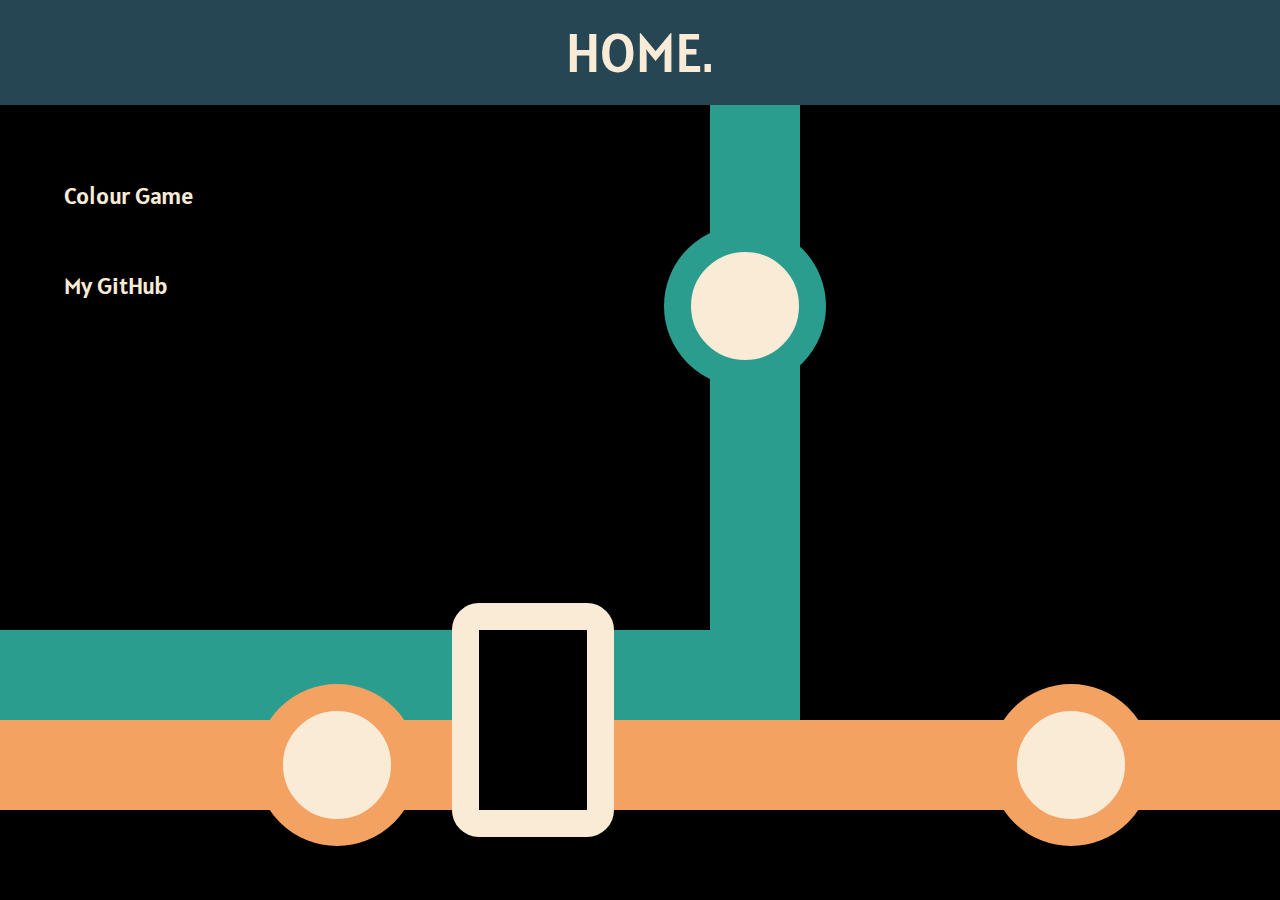
<file: index.html>
<!DOCTYPE html>
<meta name = "viewport" content = "width = device-width, initial scale = 1.0">
    <link rel="stylesheet" href="style.css">
    <link rel="preconnect" href="https://fonts.googleapis.com">
    <link href="https://fonts.googleapis.com/css2?family=Alatsi&display=swap" rel="stylesheet">
<html>
<head>
    <section class="header">
        HOME.
    </section>
</head>

<div class = "background">
    <div class = "diagram1"></div>
    <div class = "diagram3"></div>
    <div class = "diagram4"></div>
</div>

<a href = "RGBGame.html" style = "z-index: 7; position: absolute; text-decoration: none; color: antiquewhite; font-size: x-large; left: 5%; top: 20%;">
    Colour Game
</a>

<a href = "https://github.com/MonkeInABox" style = "z-index: 7; position: absolute; text-decoration: none; color: antiquewhite; font-size: x-large; left: 5%; top: 30%;">
    My GitHub
</a>

<a href = "software.html" style = "text-decoration: none;">
    <div class = "stationCircle1">
        <div class = "link1">
            <h2>
            software
            </h2>
        </div>
    </div>
</a>
<a href = "contact.html" style = "text-decoration: none;">
    <div class = "stationCircle2">
        <div class = "link1">
            <h2>
            contact
            </h2>
        </div>
    </div>
</a>
<a href = "design.html" style = "text-decoration: none;">
    <div class = "stationRectangle">
        <div class = "link3">
            <h2>
            design
            </h2>
        </div>
    </div>
</a>
<a href="about.html" style="text-decoration:none;">
    <div class = "stationCircle3">
        <div class = "link2">
            <h2>
            about
            </h2>
        </div>
    </div>
</a>
</html>
</file>
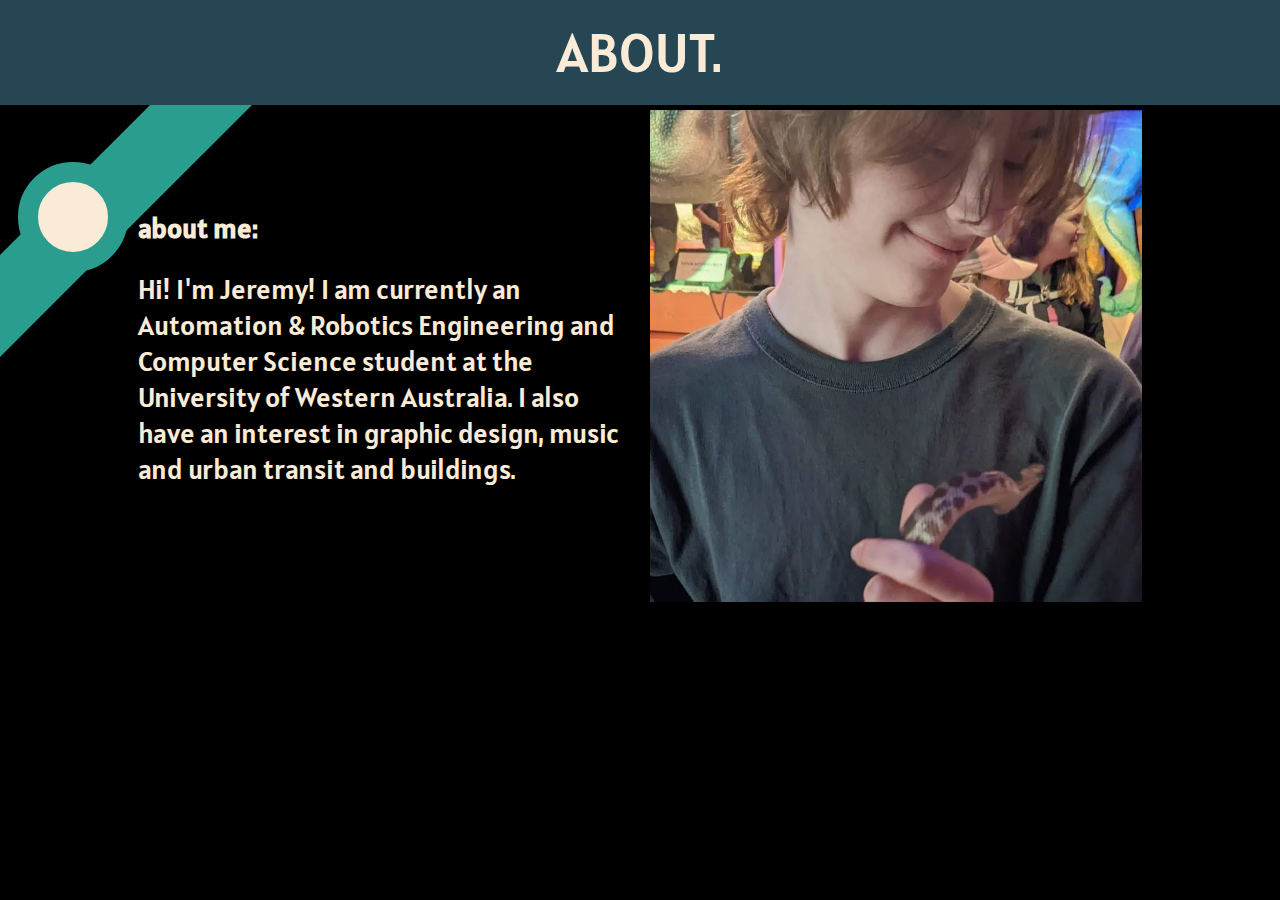
<file: about.html>
<!DOCTYPE html>
<meta name = "viewport" content = "width = device-width, initial scale = 1.0">
    <link rel="stylesheet" href="style.css">
    <link rel="preconnect" href="https://fonts.googleapis.com">
    <link href="https://fonts.googleapis.com/css2?family=Alatsi&display=swap" rel="stylesheet">
<html>
<head>
    <section class="header">
        ABOUT.
    </section>
</head>
<body>
    <div class = "diagram1About"></div>
    <a href="index.html" style="text-decoration:none;">
    <div class = "stationCircleUnclickableAbout">
        <div class = "linkABOUT">
            <h2>
                home
            </h2>
        </div>
    </div>
    </a>
    <body>
        <section class="about-us">
            <div class = "row">
                <div class = "about-col">
                    <h1>about me:</h1>
                    <p>Hi! I'm Jeremy! I am currently an Automation & Robotics Engineering and Computer Science student at the University of Western Australia.
                         I also have an interest in graphic design, music and urban transit and buildings.</p>
                </div>
                <div class = "about-col">
                    <img src="photos/PROFILE.jpg">
                </div>
        </section>
    </body>
</body>
</file>
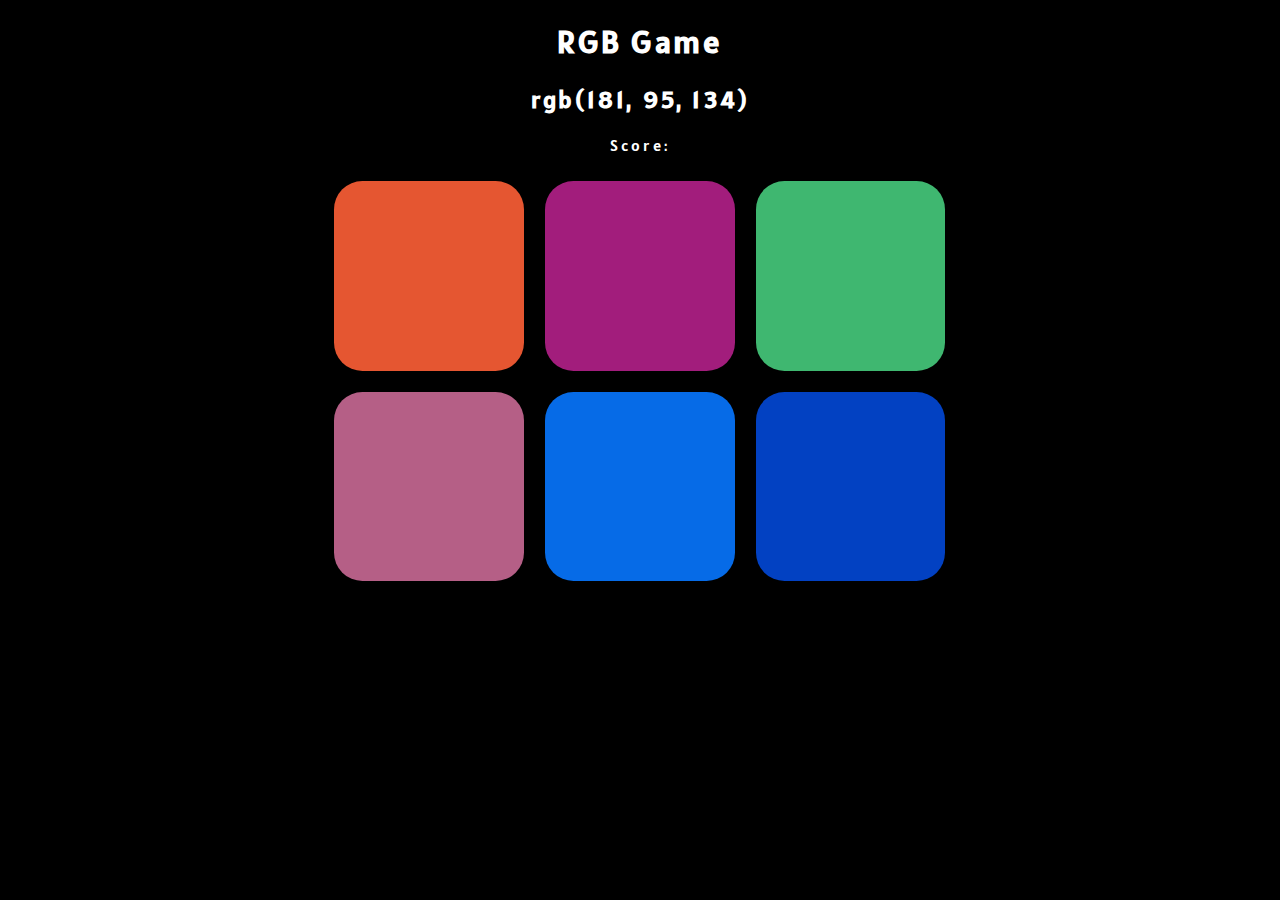
<file: RGBGame.html>
<!DOCTYPE html>
<html>
<head>
    <title>RGB Game</title>
    <link rel="stylesheet" href="RGBGame.css">
    <link rel="stylesheet" href="https://fonts.googleapis.com/css?family=Alatsi">
</head>
<body>
    <h1>RGB Game</h1>
    <h2><span id="winningColour">RGB()</span></h2>
    <p id="score">Score:</p>
    <div id="container">
        <div class="square"></div>
        <div class="square"></div>
        <div class="square"></div>
        <div class="square"></div>
        <div class="square"></div>
        <div class="square"></div>
    </div>
    <div class="popup" onclick="location.reload()">
        <span class="popuptext" id="myPopup">CORRECT!<br>click to replay</span>
    </div> 
<script type="text/javascript" src="RGBGame.js"></script>
</body>
</html>
</file>
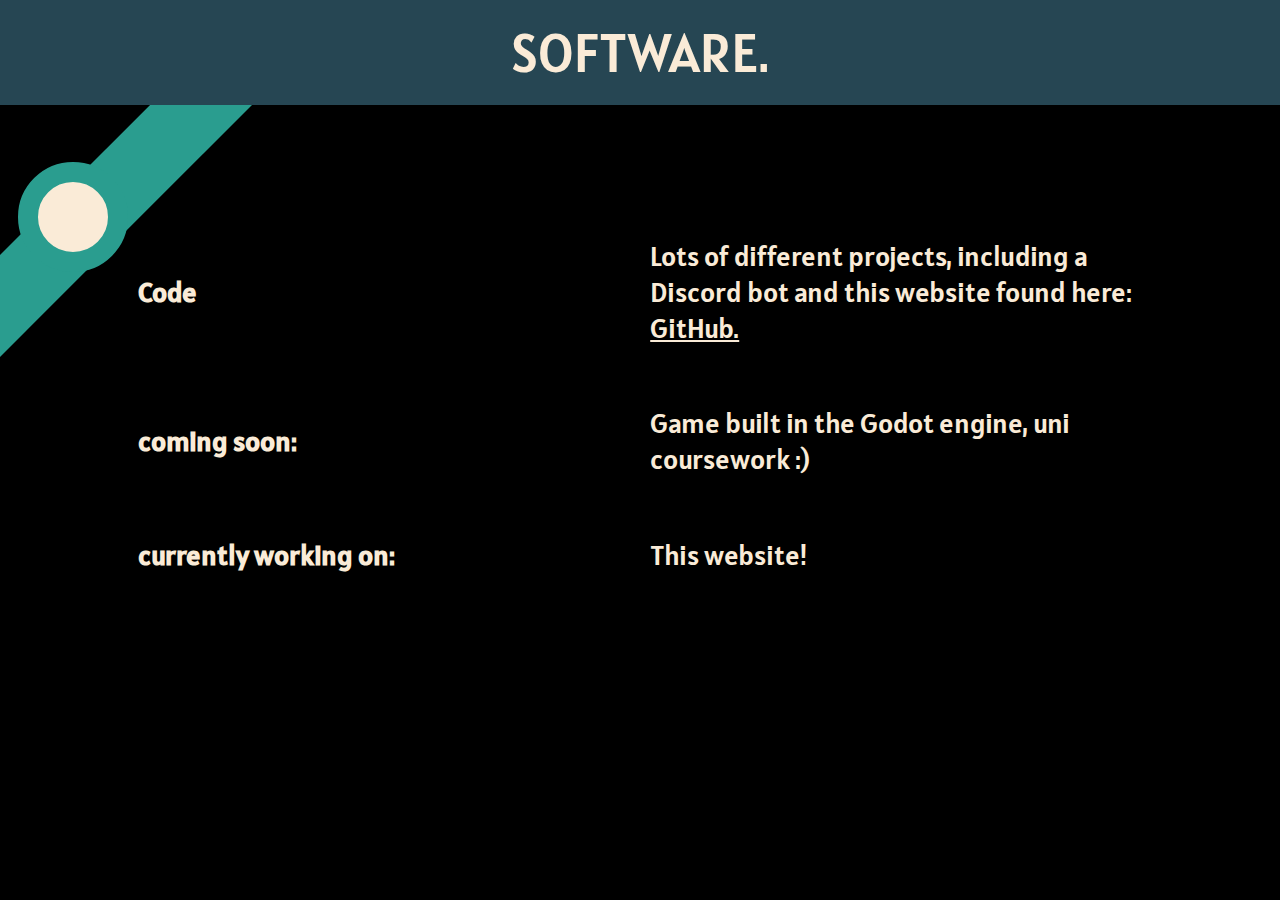
<file: software.html>
<!DOCTYPE html>
<meta name = "viewport" content = "width = device-width, initial scale = 1.0">
    <link rel="stylesheet" href="style.css">
    <link rel="preconnect" href="https://fonts.googleapis.com">
    <link href="https://fonts.googleapis.com/css2?family=Alatsi&display=swap" rel="stylesheet">
<html>
<head>
    <section class="header">
        SOFTWARE.
    </section>
</head>

<div class = "diagram1About"></div>
    <a href="index.html" style="text-decoration:none;">
    <div class = "stationCircleUnclickableAbout">
        <div class = "linkABOUT">
            <h2>
                home
            </h2>
        </div>
    </div>
    </a>
    <body>
        <section class="about-us" >
            <div class = "row">
                <div class = "about-col">
                    <h1 style="margin-top: 20%;">Code</h1>
                </div>
                <div class = "about-col">
                    <p style="margin-top: 20%;">Lots of different projects, including a Discord bot and this website found here: <a href="https://github.com/MonkeInABox" style="color: antiquewhite;"> GitHub.</a></p>
                </div>
            </div>
        </section>
        <section class="about-us" >
            <div class = "row">
                <div class = "about-col">
                    <h1>coming soon:</h1>
                </div>
                <div class = "about-col">
                    <p >Game built in the Godot engine, uni coursework :)</p>
                </div>
            </div>
        </section>
        <section class="about-us">
        <div class = "row">
            <div class = "about-col">
                <h1>currently working on:</h1>
            </div>
            <div class = "about-col">
                <p>This website!</p>
            </div>
        </div>
        </div>
        </section>
    </body>
</html>
</file>
<file: style.css>
* {
    margin: auto;
    font-family: 'Alatsi', sans-serif;
}
html {
    background: black;
}

.header {
    color: antiquewhite;
    font-size: 6vh;
    text-align: center;
    padding: 18px;
    margin: auto;
    background-color: #264653;
}

.diagram1 {
    position:absolute;
    width: 10vh;
    height: 70%;
    background: #2a9d8f;
    top: 5%;
    right: 37.5%;
    z-index: -1;
}
.diagram3 {
    position: absolute;
    width: 80%;
    height: 10%;
    background: #2a9d8f;
    top: 70%;
    right: 37.5%;
}
.diagram4 {
    position: absolute;
    width: 100%;
    height: 10%;
    background: #f4a261;
    top: 80%;
}

.stationCircle1 {
    background-color: antiquewhite;
    border: 3vh solid #f4a261;    
    height: 12vh;
    width: 12vh;
    border-radius: 50%;
    -moz-border-radius: 50%;
    -webkit-border-radius: 50%;
    position: absolute;
    transition: 0.3s;
    top: 76%;
    left: 20%;
}
.link1 {
    opacity: 0;
    color: antiquewhite;
    font-size: 3vh;
    text-align: left;
    margin-left: -15%;
    position: absolute;
    transition: 0.3s;
    text-decoration: none;
}
.stationCircle1:hover .link1 {
    transform: translateY(-170%);
    opacity: 1;
}
.stationCircle1:hover {
    scale: 1.5;
    cursor: pointer;
}
.stationCircle2 {
    background-color: antiquewhite;
    border: 3vh solid #f4a261;    
    height: 12vh;
    border-radius: 50%;
    -moz-border-radius: 50%;
    -webkit-border-radius: 50%;
    width: 12vh;
    position: absolute;
    transition: 0.3s;
    top: 76%;
    right: 10%;
}
.stationCircle2:hover .link1 {
    transform: translateY(-170%);
    opacity: 1;
}
.stationCircle2:hover {
    scale: 1.5;
    cursor: pointer;
}
.stationRectangle {
    width: 12vh;
    height: 20vh;
    border: 3vh solid antiquewhite;
    background-color: black;
    position: absolute;
    transition: 0.3s;
    -moz-border-radius: 3vh; 
    -webkit-border-radius: 3vh; 
    border-radius: 3vh;
    top: 67%;
    right: 74vh;
}
.link3 {
    opacity: 0;
    color: antiquewhite;
    font-size: 3vh;
    text-align: left;
    margin-left: -5%;
    position: absolute;
    transition: 0.3s;
    text-decoration: none;
}
.stationRectangle:hover .link3 {
    transform: translateY(-200%);
    opacity: 1;
    text-decoration: none;
}
.stationRectangle:hover {
    scale: 1.5;
    cursor: pointer;
}
.stationCircle3 {
    background-color: antiquewhite;
    border: 3vh solid #2a9d8f;  
    height: 12vh;
    width: 12vh;
    border-radius: 50%;
    -moz-border-radius: 50%;
    -webkit-border-radius: 50%;
    position: absolute;
    transition: 0.3s;
    top: 25%;
    right: 35.5%;
}
.link2 {
    opacity: 0;
    color: antiquewhite;
    font-size: 3vh;
    text-align: left;
    margin-top: 20%;
    position: absolute;
    transition: 0.3s;
    text-decoration: none;
}
.stationCircle3:hover .link2 {
    transform: translateX(-140%);
    opacity: 1;
    text-decoration: none;
}
.stationCircle3:hover {
    scale: 1.5;
    cursor: pointer;
}


/*ABOUTPAGE*/
.diagram1About {
    position:absolute;
    width: 8vh;
    height: 70%;
    background: #2a9d8f;
    transform: rotate(45deg);
    top: -15%;
    left: 7%;
    z-index: -1;
}
.stationCircleUnclickableAbout {
    background-color: antiquewhite;
    border: 20px solid #2a9d8f;  
    height: 70px;
    border-radius: 50%;
    -moz-border-radius: 50%;
    -webkit-border-radius: 50%;
    width: 70px;
    position: absolute;
    right: 90%;
    top: 18%;
    transition: 0.3s;

}
.linkABOUT {
    opacity: 0;
    color: antiquewhite;
    font-size: 28px;
    display: flex;
    align-items: center;
    justify-content: center;
    margin: auto;
    position: absolute;
    top: 10%;
    transition: 0.3s;
    text-decoration: none;
}
.stationCircleUnclickableAbout:hover .linkABOUT {
    transform: translateX(110%);
    opacity: 1;
    text-decoration: none;
}
.stationCircleUnclickableAbout:hover {
    scale: 1.5;
    cursor: pointer;
}
.about-us{
    width: 80%;
    margin: auto;
    padding-top: -20%;
    padding-bottom: 0%;
}
.row{
    margin-top: 1%;
    display: flex;
    justify-content:space-between;
}
.about-col{
    flex-basis: 48%;
    padding: -55% -10%;
}
.about-col img{
    width: 100%;
    margin-top: -1%;
}
.about-col h1{
    padding-top: 0;
    color: antiquewhite;
    font-size: 28px;
}
.about-col p{
    padding: 5% 0 5%;
    color: antiquewhite;
    font-size: 28px;
}






/* CONTACT PAGE!!!!!!!!!!!!!!!!!!!!!!!!!!!! */
.contact input,textarea,p {
    outline: 0;
    /*background: antiquewhite;*/
    border-radius: 10px;
    border-radius: 10px;
}
.contact {
    width: 500px;
    margin: 0 auto;
    border-radius: 10px;
}
.contact .fields {
    position: relative;
    border-radius: 10px;
    /*padding: 15px;*/
}
.contact input[type="text"], .contact input[type="email"] {
    display: block;
    margin-top: 15px;
    padding: 15px;
    border: 1px solid antiquewhite;
    width: 100%;
    border-radius: 10px;
    background: antiquewhite;
}
.contact input[type="text"]:focus, .contact input[type="email"]:focus {
    border: 1px solid antiquewhite;
    border-radius: 10px;
    background: antiquewhite;
}
.contact input[type="text"]::placeholder, 
.contact input[type="email"]::placeholder, 
.contact textarea::placeholder {
    color: #2a9d8f;
    background: antiquewhite;
    border-radius: 10px;
}
.contact textarea {
    resize: none;
    margin-top: 15px;
    padding: 15px;
    border: 1px antiquewhite;
    width: 100%;
    height: 150px;
    border-radius: 10px;
}
.contact textarea:focus {
    border: 1px antiquewhite;
    border-radius: 10px;
}
.contact input[type="submit"] {
    display: block;
    margin-top: 15px;
    margin-left: 15px;
    padding: 15px;
    border: 0;
    background-color: #2a9d8f;
    font-weight: bold;
    color: antiquewhite;
    cursor: pointer;
    width: 100%;
    border-radius: 10px;
}
.contact input[type="submit"]:hover {
    background-color: #4ba096;
    border-radius: 10px;
}
.contact input[name="email"] {
    position: relative;
    display: block;
    background: antiquewhite;
    border-radius: 10px;
}
.contact label {
    position: relative;
    color: antiquewhite;
    background: antiquewhite;
    border-radius: 10px;
}
.contact label i {
    position: absolute;
    color: antiquewhite;
    top: 31px;
    left: 15px;
    z-index: 10;
    border-radius: 10px;
}
.contact label i ~ input {
    padding-left: 45px !important;
    border-radius: 10px;
}
.contact .responses {
    padding: 15px;
    margin: 0;
}
</file>
<file: RGBGame.css>
body {
    background-color: black;
    font-family: Alatsi;
    letter-spacing: .2rem;
}
 
/* The container controls the size of 
the box that contains the squares */
#container {
    width: 50%;
    margin: 0 auto;
}
 
p {
    color: white;
    font: 500%;
    text-align: center;
}
.square {
    --squareSize: 30%;
    background: purple;
    width: var(--squareSize);
    padding-bottom: var(--squareSize);
    border-radius: 15%;
    float: left;
    margin: 1.66%;
    cursor: pointer;
 
}
 
h1 {
    color: white;
    text-align: center;
    size: 200%;
}
 
h2 {
    color: white;
    text-align: center;
    size: 50%
}

span {
    color: white;
}

.popup {
    display: inline-block;
    cursor: pointer;
  }
  
  /* The actual popup (appears on top) */
  .popup .popuptext {
    position:fixed;
    visibility: hidden;
    background-color:white;
    color: black;
    font-size: 150%;
    font-variant: bold;
    text-align: center;
    border-radius: 40%;
    padding: 2%;
    z-index: 1;
    top: 45dvh;
    left: 41.5dvw;
  }
  
  /* Toggle this class when clicking on the popup container (hide and show the popup) */
  .popup .show {
    visibility: visible;
    -webkit-animation: fadeIn 2s;
    animation: fadeIn 2s;
  }
  
  /* Add animation (fade in the popup) */
  @-webkit-keyframes fadeIn {
    from {opacity: 0;}
    to {opacity: 1;}
  }
  
  @keyframes fadeIn {
    from {opacity: 0;}
    to {opacity:1 ;}
  }
</file>
